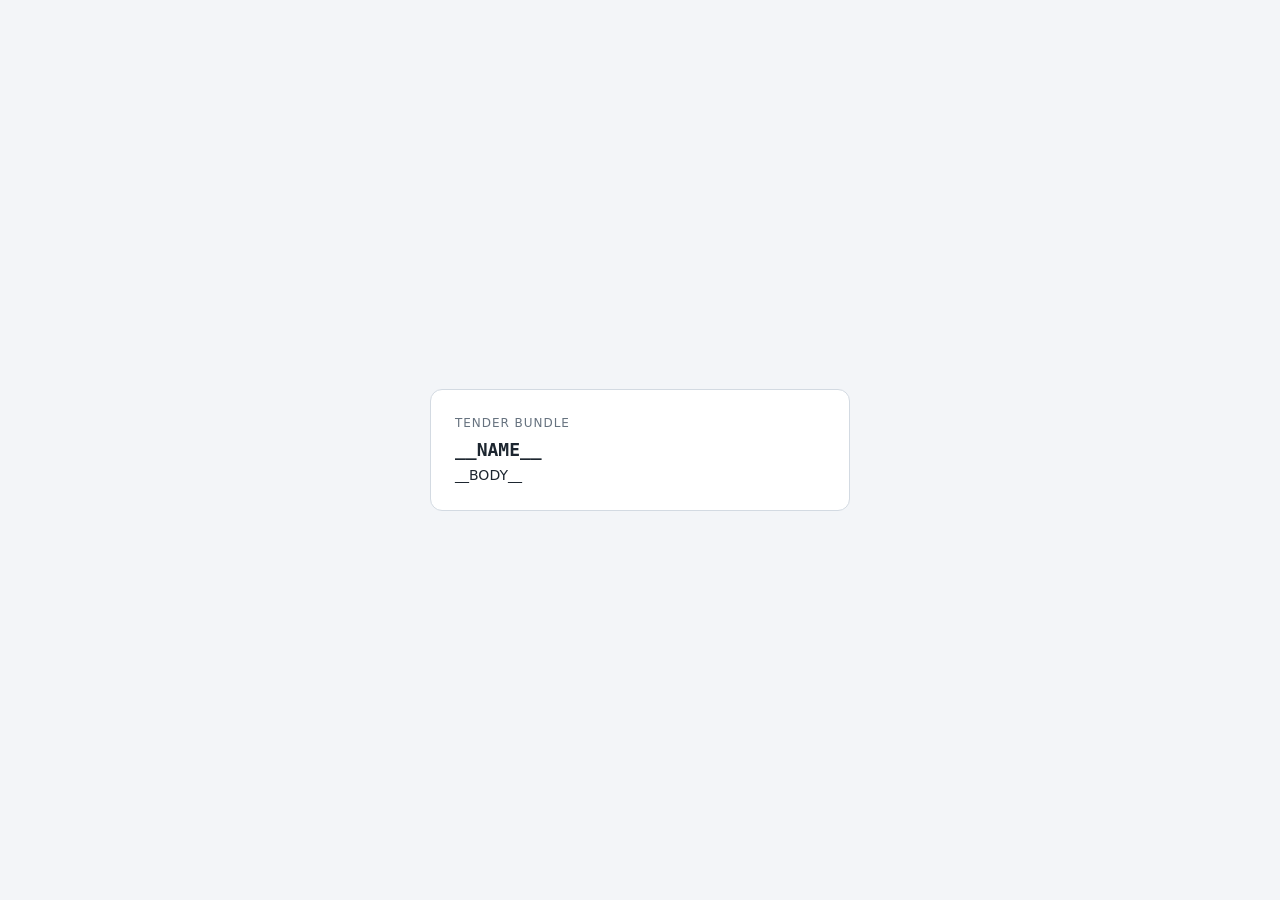
<file: web/bundle_public.html>
<!doctype html><html lang="en"><head><meta charset="utf-8"><meta name="viewport" content="width=device-width, initial-scale=1">
<meta name="robots" content="noindex, nofollow"><meta name="referrer" content="no-referrer"><title>__NAME__</title><style>
:root{--bg:#f3f5f8;--panel:#fff;--line:#d3dae2;--text:#1d2630;--dim:#66727f;--accent:#1f6fc0;--bad:#cf3f3f}
@media (prefers-color-scheme:dark){:root{--bg:#0b0f14;--panel:#111820;--line:#26323f;--text:#d5dde6;--dim:#7d8b99;--accent:#6cb6ff;--bad:#ef6a6a}}
*{box-sizing:border-box}body{margin:0;min-height:100vh;display:grid;place-items:center;padding:16px;background:var(--bg);color:var(--text);
font:14px/1.5 system-ui,-apple-system,"Segoe UI",sans-serif}
main{width:min(420px,100%);background:var(--panel);border:1px solid var(--line);border-radius:12px;padding:24px}
.kicker{margin:0 0 6px;color:var(--dim);font-size:12px;letter-spacing:.08em;text-transform:uppercase}
h1{margin:0 0 4px;font:600 18px/1.3 ui-monospace,"SF Mono",Menlo,Consolas,monospace;word-break:break-all}
.facts{margin:0 0 14px;color:var(--dim);font-size:13px}.note{margin:0 0 16px;white-space:pre-wrap}
label{display:block;font-size:13px;margin:0 0 6px}
input{width:100%;font:inherit;padding:9px 11px;border-radius:8px;border:1px solid var(--line);background:var(--bg);color:var(--text)}
button{margin-top:12px;width:100%;font:inherit;font-weight:600;padding:9px 12px;border-radius:8px;border:0;background:var(--accent);color:#fff;cursor:pointer}
:focus-visible{outline:2px solid var(--accent);outline-offset:2px}.err{color:var(--bad);margin:0 0 12px}.small{margin:14px 0 0;color:var(--dim);font-size:12px}
</style></head><body><main><p class="kicker">Tender bundle</p><h1>__NAME__</h1>
__BODY__
</main></body></html>
</file>
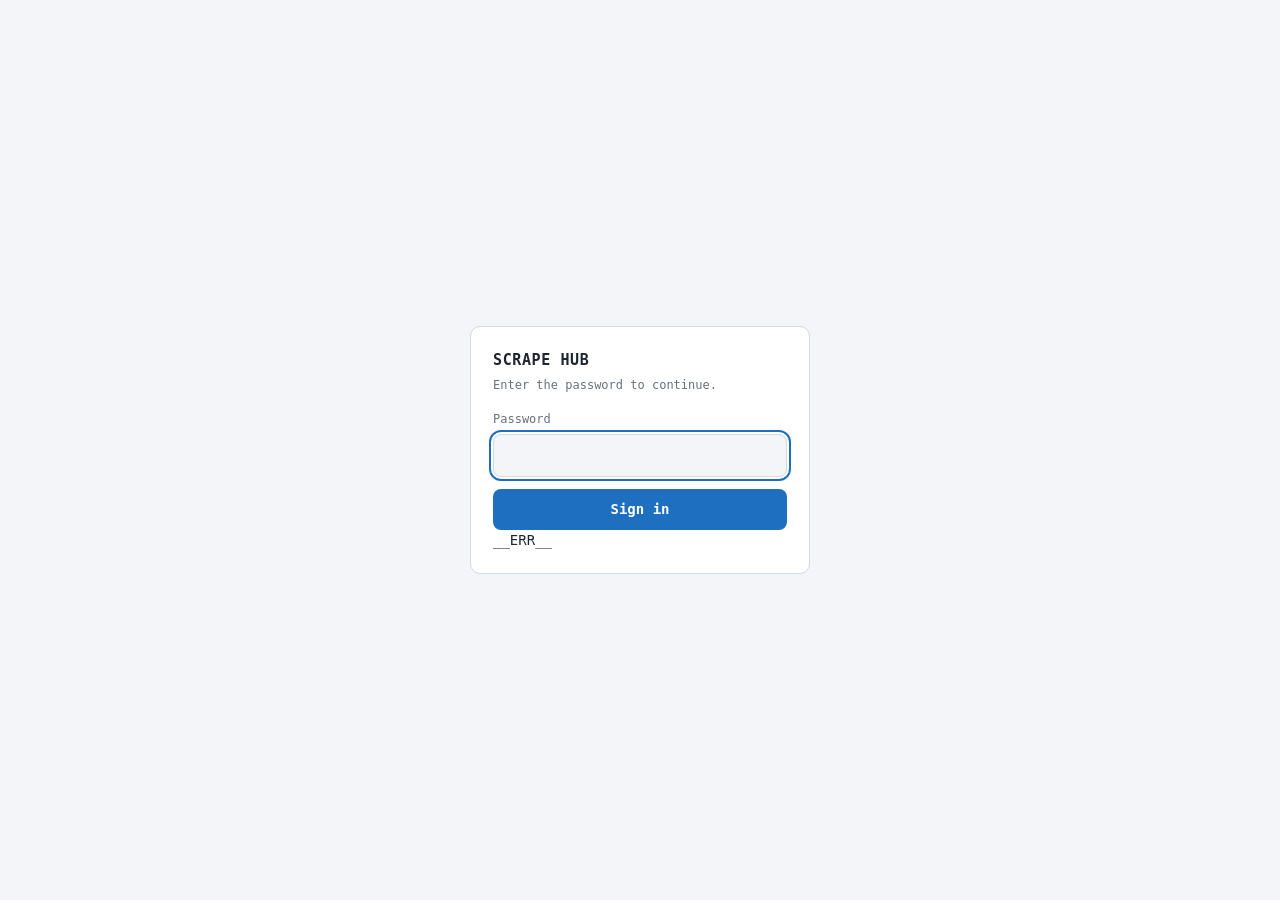
<file: web/login.html>
<!doctype html><html lang="en"><head><meta charset="utf-8"><meta name="viewport" content="width=device-width, initial-scale=1">
<meta name="robots" content="noindex"><title>Scrape hub - sign in</title><style>
:root{--bg:#0b0f14;--panel:#111820;--line:#26323f;--text:#d5dde6;--dim:#7d8b99;--accent:#6cb6ff;--bad:#ef6a6a}
@media (prefers-color-scheme:light){:root{--bg:#f3f5f8;--panel:#fff;--line:#d3dae2;--text:#1d2630;--dim:#66727f;--accent:#1f6fc0;--bad:#cf3f3f}}
*{box-sizing:border-box}body{margin:0;min-height:100vh;display:grid;place-items:center;background:var(--bg);color:var(--text);
font:14px/1.5 ui-monospace,"SF Mono",Menlo,Consolas,monospace;padding:16px}
form{background:var(--panel);border:1px solid var(--line);border-radius:10px;padding:22px;width:100%;max-width:340px}
h1{font-size:15px;margin:0 0 4px;letter-spacing:.04em}p{margin:0 0 16px;color:var(--dim);font-size:12px}
label{display:block;font-size:12px;color:var(--dim);margin-bottom:6px}
input{width:100%;padding:10px 12px;border-radius:8px;border:1px solid var(--line);background:var(--bg);color:var(--text);font:inherit}
input:focus-visible,button:focus-visible{outline:2px solid var(--accent);outline-offset:2px}
button{margin-top:12px;width:100%;padding:10px;border-radius:8px;border:0;background:var(--accent);color:#fff;font:inherit;font-weight:600;cursor:pointer}
.err{color:var(--bad);font-size:12px;margin:10px 0 0}</style></head><body>
<form method="post" action="/login"><h1>SCRAPE HUB</h1><p>Enter the password to continue.</p>
<label for="p">Password</label><input id="p" name="password" type="password" autocomplete="current-password" autofocus required>
<button type="submit">Sign in</button>__ERR__</form></body></html>
</file>
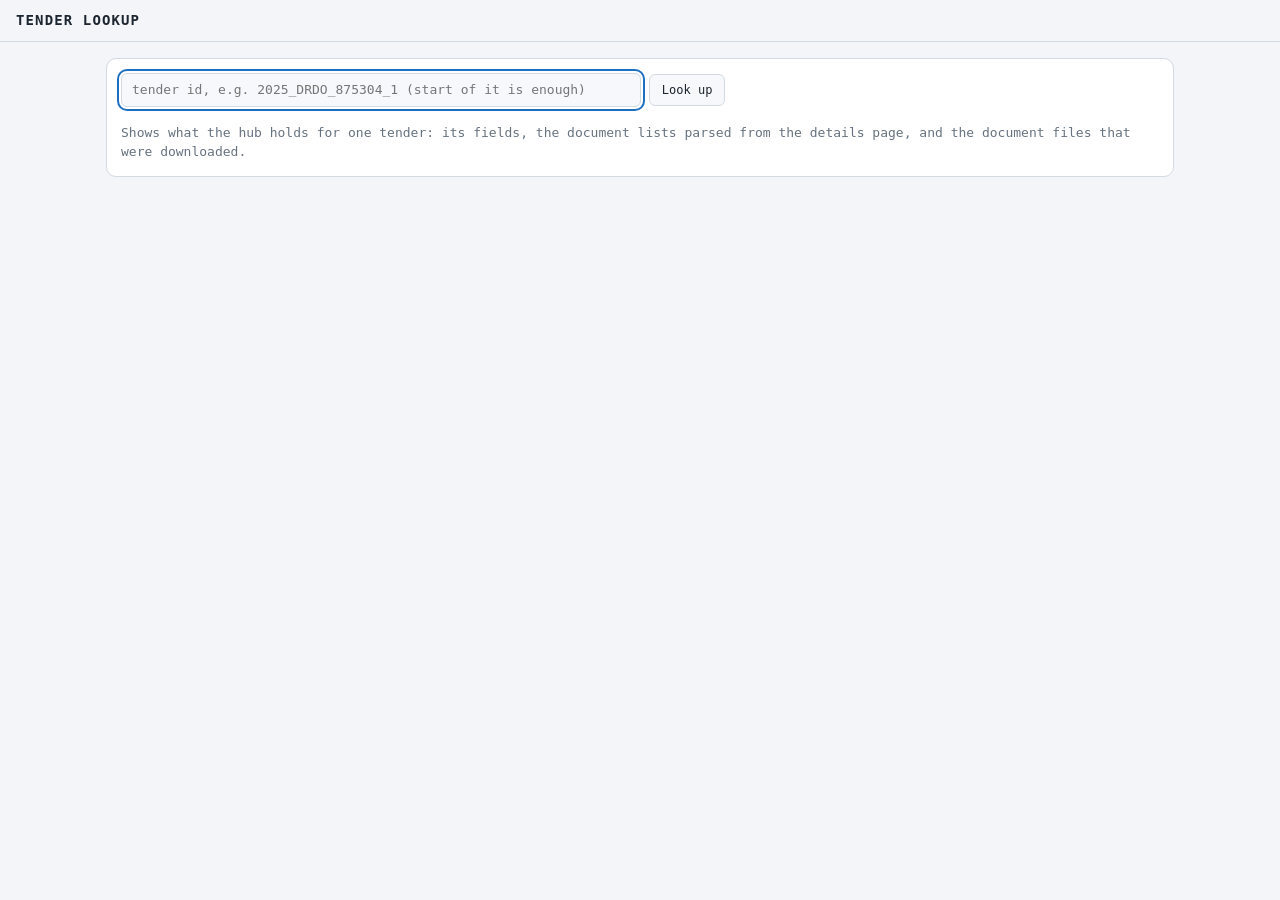
<file: web/tender.html>
<!doctype html><html lang="en"><head><meta charset="utf-8"><meta name="viewport" content="width=device-width, initial-scale=1">
<meta name="robots" content="noindex"><title>Scrape hub: tender lookup</title><style>
:root{--bg:#0b0f14;--panel:#111820;--panel2:#16202b;--line:#26323f;--text:#d5dde6;--dim:#7d8b99;--accent:#6cb6ff;--ok:#5fcf8a;--warn:#e8b44c;--bad:#ef6a6a}
@media (prefers-color-scheme:light){:root{--bg:#f3f5f8;--panel:#fff;--panel2:#f6f8fb;--line:#d3dae2;--text:#1d2630;--dim:#66727f;--accent:#1f6fc0;--ok:#2a9d5c;--warn:#b7791f;--bad:#cf3f3f}}
*{box-sizing:border-box}body{margin:0;background:var(--bg);color:var(--text);font:13px/1.5 ui-monospace,"SF Mono",Menlo,Consolas,monospace}
a{color:var(--accent)}.dim{color:var(--dim)}.ok{color:var(--ok)}.warn{color:var(--warn)}.bad{color:var(--bad)}
header{position:sticky;top:0;background:var(--bg);display:flex;align-items:center;gap:12px;padding:10px 16px;border-bottom:1px solid var(--line);flex-wrap:wrap}
h1{font-size:14px;margin:0;letter-spacing:.08em}header .sp{flex:1}
main{padding:16px;display:grid;gap:14px;max-width:1100px;margin:0 auto}
section{background:var(--panel);border:1px solid var(--line);border-radius:10px;padding:14px}
h2{font-size:11px;margin:0 0 10px;color:var(--dim);letter-spacing:.1em;text-transform:uppercase;font-weight:600}
input{font:inherit;font-size:13px;padding:6px 10px;border-radius:6px;border:1px solid var(--line);background:var(--panel2);color:var(--text);width:min(520px,100%)}
button{font:inherit;font-size:12px;padding:6px 12px;border-radius:6px;border:1px solid var(--line);background:var(--panel2);color:var(--text);cursor:pointer}
:focus-visible{outline:2px solid var(--accent);outline-offset:2px}
table{width:100%;border-collapse:collapse;font-size:12px}td,th{padding:3px 12px 3px 0;text-align:left;border-top:1px solid var(--line);font-weight:400;vertical-align:top}th{color:var(--dim);font-size:11px}
td.n,th.n{text-align:right}.kv{display:grid;grid-template-columns:max-content 1fr;gap:2px 16px}.kv span:nth-child(odd){color:var(--dim)}
.chips{display:flex;flex-wrap:wrap;gap:6px;margin-top:8px}.chips a{padding:1px 9px;border:1px solid var(--line);border-radius:99px;text-decoration:none;font-size:12px}
.nav{display:flex;flex-wrap:wrap;gap:2px;align-items:center}.nav a{text-decoration:none;color:var(--dim);padding:3px 10px;border-radius:6px;font-size:12px}.nav a:hover{color:var(--text);background:var(--panel2)}.nav a[aria-current=page]{color:var(--text);background:var(--panel2);font-weight:700}.nav a.out{margin-left:8px}header{flex-wrap:wrap}
</style></head><body>
<header><h1>TENDER LOOKUP</h1><!--NAV--><span class="sp"></span></header>
<main>
<section><form id="f"><input id="q" placeholder="tender id, e.g. 2025_DRDO_875304_1 (start of it is enough)" autocomplete="off" aria-label="tender id" autofocus> <button>Look up</button></form>
<div class="chips" id="matches"></div><div class="dim" id="msg" style="margin-top:8px">Shows what the hub holds for one tender: its fields, the document lists parsed from the details page, and the document files that were downloaded.</div></section>
<div id="out" style="display:grid;gap:14px"></div>
</main>
<script>
const $=id=>document.getElementById(id);
const esc=s=>String(s??"").replace(/[&<>"]/g,c=>({"&":"&amp;","<":"&lt;",">":"&gt;",'"':"&quot;"}[c]));
const kb=n=>n==null?"":Number(n).toLocaleString(undefined,{maximumFractionDigits:1});
const tbl=(head,rows)=>rows.length?`<table><tr>${head.map(h=>`<th class="${h[1]||""}">${esc(h[0])}</th>`).join("")}</tr>${rows.map(r=>`<tr>${r.map((c,i)=>`<td class="${head[i][1]||""}">${c}</td>`).join("")}</tr>`).join("")}</table>`:`<div class="dim">none</div>`;
// ?project=gepnic-<portal> looks in that portal's tenders (the data-quality page links examples this way); default: eprocure.gov.in
const PROJECT=new URLSearchParams(location.search).get("project")||"";
async function look(q){
 $("msg").textContent="looking up...";
 const r=await fetch("/api/tender?q="+encodeURIComponent(q)+(PROJECT?"&project="+encodeURIComponent(PROJECT):""));if(r.status===401){location="/login";return}
 const d=await r.json();$("matches").innerHTML=d.matches.length>1?d.matches.map(m=>`<a href="#${esc(m)}" data-id="${esc(m)}">${esc(m)}</a>`).join(""):"";
 if(!d.tender){$("msg").textContent=q.length<4?"type at least 4 characters of the id":"no stored tender starts with that";$("out").innerHTML="";return}
 const t=d.tender,s=t.sections;$("msg").textContent=d.matches.length>1?`${d.matches.length}${d.matches.length===20?"+":""} tenders start with that; showing ${t.record_id}`:"";
 let h=`<section><h2>${esc(t.record_id)}</h2><div class="kv"><span>organisation</span><span>${esc(t.org_name)}</span>${Object.entries(t.fields).map(([k,v])=>`<span>${esc(k.replace(/_/g," "))}</span><span>${esc(v)}</span>`).join("")}<span>stored</span><span>${esc(new Date(t.scraped_at).toLocaleString())}</span></div></section>`;
 if(!s)h+=`<section><h2>Document lists from the details page</h2><div class="warn">not parsed yet for this tender (the backfill has not reached it)</div></section>`;
 else{
  h+=`<section><h2>NIT documents (${s.nit_documents.length})</h2>${tbl([["No"],["Name"],["Description"],["Size (KB)","n"]],s.nit_documents.map(x=>[esc(x.no),esc(x.name),esc(x.description),kb(x.size_kb)]))}</section>`;
  h+=`<section><h2>Work item documents (${s.work_item_documents.length})</h2>${tbl([["No"],["Type"],["Name"],["Description"],["Size (KB)","n"]],s.work_item_documents.map(x=>[esc(x.no),esc(x.type),esc(x.name),esc(x.description),kb(x.size_kb)]))}</section>`;
  h+=`<section><h2>Covers (${s.cover_count??s.covers.length})</h2>${tbl([["Cover"],["Name"],["Type"],["Description"]],s.covers.map(x=>[esc(x.no),esc(x.cover),esc(x.document_type),esc(x.description)]))}</section>`;
  h+=`<section><h2>Payment instruments and corrigenda</h2>${tbl([["Mode"],["Instrument"]],s.payment_instruments.map(x=>[esc(x.mode),esc(x.type)]))}<div style="height:10px"></div>${tbl([["No"],["Corrigendum"],["Type"]],s.corrigenda.map(x=>[esc(x.no),esc(x.title),esc(x.type)]))}${s.corrigendum_history_link?'<div class="dim" style="margin-top:6px">the portal also has a corrigendum history page for this tender (not collected)</div>':""}</section>`}
 h+=`<section><h2>Downloaded document files (${t.documents.length})</h2>${tbl([["Name"],["Kind"],["Status"],["Bytes","n"],["Why not"]],t.documents.map(x=>[esc(x.name),esc(x.kind),`<span class="${x.status==="stored"?"ok":x.status==="refused"?"warn":"bad"}">${esc(x.status)}</span>`,x.bytes==null?"":Number(x.bytes).toLocaleString(),esc(x.reason||"")]))}</section>`;
 $("out").innerHTML=h;
}
$("f").addEventListener("submit",e=>{e.preventDefault();look($("q").value)});
$("matches").addEventListener("click",e=>{const a=e.target.closest("[data-id]");if(a){e.preventDefault();$("q").value=a.dataset.id;look(a.dataset.id)}});
const pre=new URLSearchParams(location.search).get("id");if(pre){$("q").value=pre;look(pre)}
</script></body></html>
</file>
